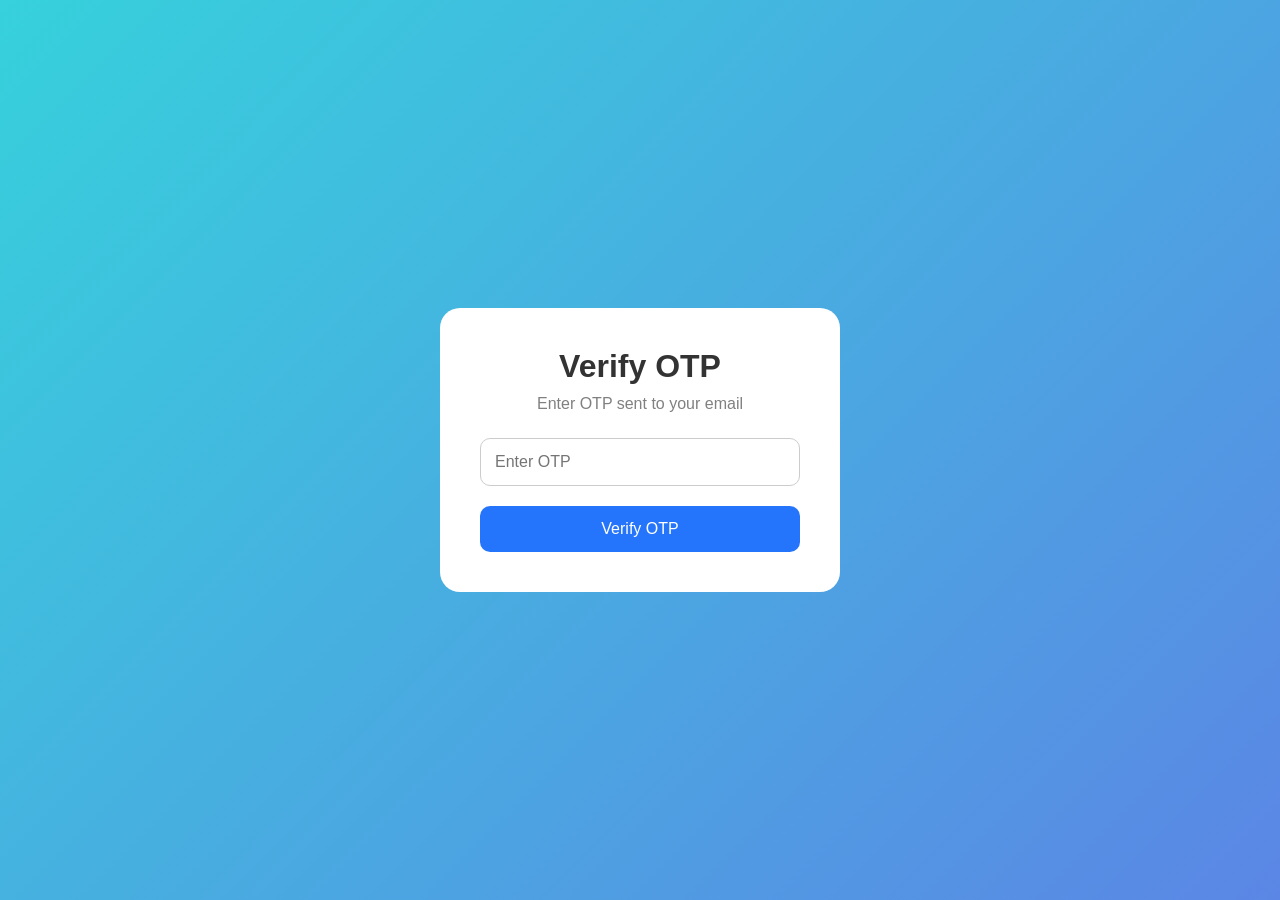
<file: templates/verify_otp.html>
<!DOCTYPE html>
<html lang="en">
<head>
    <meta charset="UTF-8">
    <meta name="viewport" content="width=device-width, initial-scale=1.0">
    <title>Verify OTP</title>

    <style>

        *{
            margin:0;
            padding:0;
            box-sizing:border-box;
            font-family:Arial;
        }

        body{
            height:100vh;
            display:flex;
            justify-content:center;
            align-items:center;
            background:linear-gradient(135deg,#36d1dc,#5b86e5);
        }

        .box{
            width:400px;
            background:white;
            padding:40px;
            border-radius:20px;
            text-align:center;
        }

        h1{
            margin-bottom:10px;
            color:#333;
        }

        p{
            color:gray;
            margin-bottom:25px;
        }

        input{
            width:100%;
            padding:14px;
            margin-bottom:20px;
            border:1px solid #ccc;
            border-radius:10px;
            font-size:16px;
        }

        button{
            width:100%;
            padding:14px;
            border:none;
            border-radius:10px;
            background:#2575fc;
            color:white;
            font-size:16px;
            cursor:pointer;
        }

        button:hover{
            background:#125be0;
        }

    </style>

</head>
<body>

    <div class="box">

        <h1>Verify OTP</h1>

        <p>Enter OTP sent to your email</p>

        <form action="/verify-otp" method="POST">

            <!-- EMAIL HIDDEN FIELD -->
            <input type="hidden" name="email" value="{{ email }}">

            <input
                type="text"
                name="otp"
                placeholder="Enter OTP"
                required
            >

            <button type="submit">
                Verify OTP
            </button>

        </form>

    </div>

</body>
</html>
</file>
